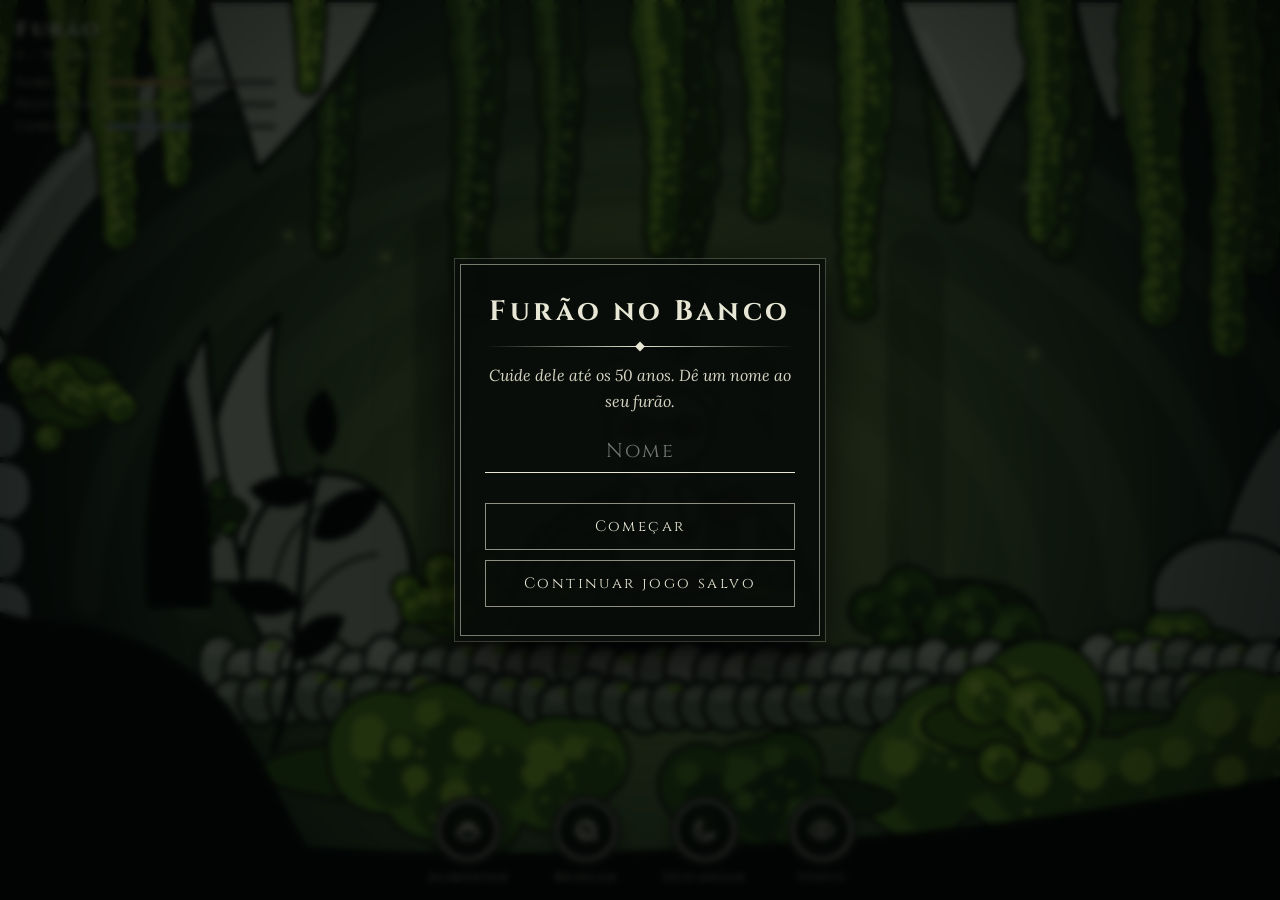
<file: uma-nova-geracao/JavaScript/index.html>
<!DOCTYPE html>
<html lang="pt-BR">
<head>
<meta charset="utf-8">
<meta name="viewport" content="width=device-width,initial-scale=1,viewport-fit=cover,user-scalable=no">
<meta name="theme-color" content="#050806">
<title>TALKINFU</title>
<link rel="preconnect" href="https://fonts.googleapis.com">
<link rel="preconnect" href="https://fonts.gstatic.com" crossorigin>
<link href="https://fonts.googleapis.com/css2?family=Cinzel:wght@500;700&family=Lora:ital@1&display=swap" rel="stylesheet">
<link rel="stylesheet" href="style.css">
</head>
<body>

<div id="fio"></div>

<div id="cena">
  <!-- Cenário desenhado por cenario.js -->
  <svg id="plano" viewBox="0 0 1919 1080" preserveAspectRatio="xMidYMid slice" aria-hidden="true"></svg>

  <div id="furao" data-e="feliz" role="button" aria-label="Fazer carinho no furão">
    <svg viewBox="0 0 220 290">
      <ellipse cx="112" cy="278" rx="72" ry="8" fill="rgba(0,0,0,.4)"/>
      <!-- cauda -->
      <path d="M140 262C196 272 214 226 200 190C194 174 180 176 182 190" fill="none" stroke="#0b100c" stroke-width="30" stroke-linecap="round"/>
      <path d="M140 262C196 272 214 226 200 190C194 174 180 176 182 190" fill="none" stroke="#e8d6ad" stroke-width="20" stroke-linecap="round"/>
      <path d="M200 190C194 174 180 176 182 190" fill="none" stroke="#5a3c27" stroke-width="20" stroke-linecap="round"/>
      <!-- corpo -->
      <path d="M112 128C158 128 170 190 160 238C156 262 136 268 112 268C88 268 68 262 64 238C54 190 66 128 112 128Z" fill="#e8d6ad" stroke="#0b100c" stroke-width="5" stroke-linejoin="round"/>
      <path d="M112 160C136 160 142 200 136 236C132 252 122 256 112 256C102 256 92 252 88 236C82 200 88 160 112 160Z" fill="#f6ecd2"/>
      <path d="M150 150C168 196 160 240 140 262C162 250 172 210 150 150Z" fill="#000" opacity=".16"/>
      <ellipse cx="84" cy="268" rx="24" ry="12" fill="#5a3c27" stroke="#0b100c" stroke-width="5"/>
      <ellipse cx="140" cy="268" rx="24" ry="12" fill="#5a3c27" stroke="#0b100c" stroke-width="5"/>
      <g fill="#e8d6ad" stroke="#0b100c" stroke-width="5" stroke-linecap="round" stroke-linejoin="round">
        <path d="M82 158C62 178 66 204 84 214C92 204 90 180 98 166Z"/>
        <path d="M142 158C162 178 158 204 140 214C132 204 134 180 126 166Z"/>
        <ellipse cx="88" cy="214" rx="11" ry="9" fill="#5a3c27"/><ellipse cx="136" cy="214" rx="11" ry="9" fill="#5a3c27"/>
      </g>
      <ellipse cx="112" cy="142" rx="40" ry="10" fill="#000" opacity=".15"/>
      <!-- cabeça -->
      <g stroke="#0b100c" stroke-width="5"><circle cx="66" cy="76" r="15" fill="#e8d6ad"/><circle cx="158" cy="76" r="15" fill="#e8d6ad"/></g>
      <circle cx="66" cy="78" r="7" fill="#c98f86"/><circle cx="158" cy="78" r="7" fill="#c98f86"/>
      <ellipse cx="112" cy="102" rx="54" ry="44" fill="#e8d6ad" stroke="#0b100c" stroke-width="5"/>
      <path d="M92 66C100 58 124 58 132 66C128 76 96 76 92 66Z" fill="#5a3c27"/>
      <path d="M64 100C70 84 92 82 112 94C132 82 154 84 160 100C156 116 136 118 124 110C118 106 106 106 100 110C88 118 68 116 64 100Z" fill="#5a3c27"/>
      <ellipse cx="112" cy="124" rx="24" ry="16" fill="#f6ecd2"/>
      <g class="olhos">
        <ellipse cx="90" cy="100" rx="9" ry="11" fill="#0b100c"/><ellipse cx="134" cy="100" rx="9" ry="11" fill="#0b100c"/>
        <circle cx="93" cy="96" r="2.8" fill="#fff"/><circle cx="137" cy="96" r="2.8" fill="#fff"/>
      </g>
      <path d="M105 114Q112 110 119 114Q116 121 112 122Q108 121 105 114Z" fill="#c9877f" stroke="#0b100c" stroke-width="3" stroke-linejoin="round"/>
      <path class="b-feliz" d="M100 128Q106 136 112 128Q118 136 124 128" fill="none" stroke="#0b100c" stroke-width="3.5" stroke-linecap="round"/>
      <path class="b-triste" d="M101 134Q106 127 112 131Q118 127 123 134" fill="none" stroke="#0b100c" stroke-width="3.5" stroke-linecap="round"/>
      <ellipse class="b-aberta" cx="112" cy="131" rx="8" ry="7" fill="#3a1414" stroke="#0b100c" stroke-width="3"/>
      <g class="zzz" fill="#e8e6d4" font-family="Lora,Georgia,serif" font-style="italic"><text x="160" y="50" font-size="24">z</text><text x="178" y="30" font-size="17">z</text></g>
    </svg>
  </div>
  <div id="prop"></div>
  <div id="fala"></div>
</div>

<header id="hud">
  <span id="hNome">Furão</span>
  <span id="hIdade">0 / 50 anos</span>
  <div class="barra" data-k="fome"><span>Fome</span><div class="trilho"><b></b></div></div>
  <div class="barra" data-k="felicidade"><span>Felicidade</span><div class="trilho"><b></b></div></div>
  <div class="barra" data-k="cansaco"><span>Cansaço</span><div class="trilho"><b></b></div></div>
</header>

<nav id="acoes">
  <button class="acao" data-a="alimentar"><i><svg viewBox="0 0 24 24"><path d="M3 12h18c0 5-4 8-9 8s-9-3-9-8z"/><circle cx="8" cy="8.5" r="1.3"/><circle cx="12" cy="7" r="1.3"/><circle cx="16" cy="8.5" r="1.3"/></svg></i>Alimentar</button>
  <button class="acao" data-a="brincar"><i><svg viewBox="0 0 24 24"><circle cx="12" cy="12" r="8"/><path d="M5 9c5 1 9 5 10 10M4.5 14c3 .5 6 2.5 7.5 6M9 4.5c4 1 7.5 4 9 8M19 17c2 1 2.5 3 1 4"/></svg></i>Brincar</button>
  <button class="acao" data-a="descansar"><i><svg viewBox="0 0 24 24"><path d="M20 14.5A8.5 8.5 0 1 1 9.5 4a7 7 0 0 0 10.5 10.5z"/></svg></i>Descansar</button>
  <button class="acao" data-a="status"><i><svg viewBox="0 0 24 24"><path d="M2 12s4-7 10-7 10 7 10 7-4 7-10 7S2 12 2 12z"/><circle cx="12" cy="12" r="3"/></svg></i>Status</button>
</nav>

<section class="tela" id="inicio">
  <div class="caixa">
    <h1>Furão no Banco</h1>
    <div class="orn"></div>
    <p>Cuide dele até os 50 anos. Dê um nome ao seu furão.</p>
    <input id="inNome" maxlength="14" placeholder="Nome" autocomplete="off">
    <button class="botao" id="comecar">Começar</button>
    <button class="botao" id="continuar" hidden>Continuar jogo salvo</button>
  </div>
</section>

<section class="tela" id="status" hidden>
  <div class="caixa">
    <h2 id="sNome"></h2>
    <p id="sIdade" style="margin-top:6px"></p>
    <div class="orn"></div>
    <dl>
      <div><dt>Fome</dt><dd id="sFome"></dd></div>
      <div><dt>Felicidade</dt><dd id="sFelicidade"></dd></div>
      <div><dt>Cansaço</dt><dd id="sCansaco"></dd></div>
    </dl>
    <div class="orn"></div>
    <p id="sTexto"></p>
    <button class="botao" id="fechar">Fechar</button>
  </div>
</section>

<section class="tela" id="fim" hidden>
  <div class="caixa">
    <h2 id="fimTitulo"></h2>
    <div class="orn"></div>
    <p id="fimTexto"></p>
    <button class="botao" id="denovo">Jogar de novo</button>
  </div>
</section>

<script src="cenario.js"></script>
<script src="script.js"></script>
</body>
</html>
</file>
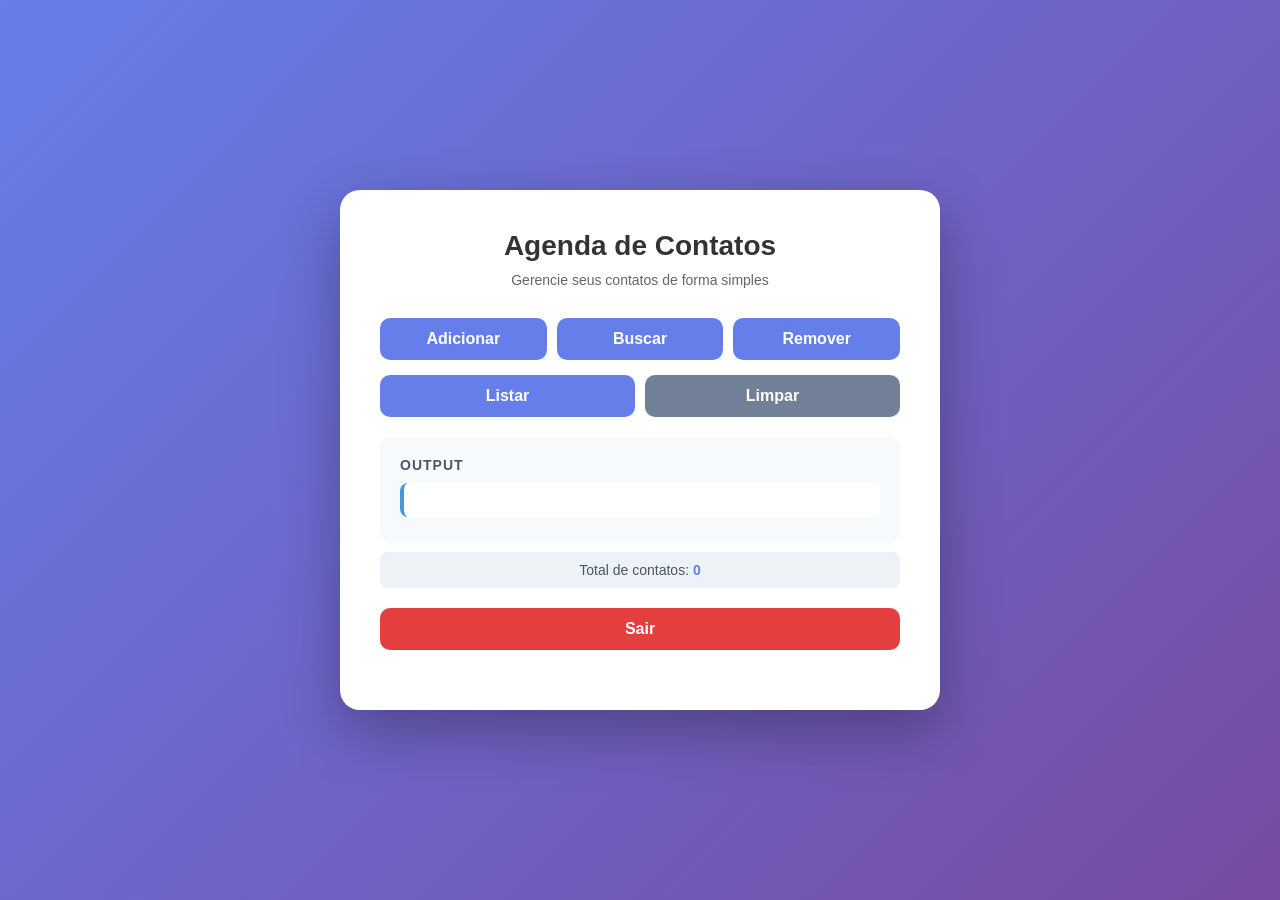
<file: Um-novo-dia-para-codar/AgendaContatos.html>
<!DOCTYPE html>
<html lang="pt-BR">

<head>
    <meta charset="UTF-8">
    <meta name="viewport" content="width=device-width, initial-scale=1.0">
    <title>Agenda de Contatos</title>
    <style>
        * {
            margin: 0;
            padding: 0;
            box-sizing: border-box;
        }

        body {
            font-family: 'Segoe UI', Tahoma, Geneva, Verdana, sans-serif;
            background: linear-gradient(135deg, #667eea 0%, #764ba2 100%);
            min-height: 100vh;
            display: flex;
            justify-content: center;
            align-items: center;
            padding: 20px;
        }

        .container {
            background: white;
            border-radius: 20px;
            box-shadow: 0 20px 60px rgba(0, 0, 0, 0.3);
            padding: 40px;
            max-width: 600px;
            width: 100%;
        }

        h1 {
            color: #333;
            text-align: center;
            margin-bottom: 10px;
            font-size: 28px;
        }

        .subtitle {
            text-align: center;
            color: #666;
            margin-bottom: 30px;
            font-size: 14px;
        }

        .comandos {
            background: #f0f0f0;
            padding: 15px;
            border-radius: 10px;
            margin-bottom: 20px;
            display: flex;
            flex-wrap: wrap;
            gap: 8px;
            justify-content: center;
        }

        .comando-badge {
            background: #667eea;
            color: white;
            padding: 4px 12px;
            border-radius: 15px;
            font-size: 12px;
            font-weight: bold;
        }

        .input-group {
            display: flex;
            gap: 10px;
            margin-bottom: 15px;
        }

        input {
            flex: 1;
            padding: 12px 15px;
            border: 2px solid #ddd;
            border-radius: 10px;
            font-size: 16px;
            transition: border-color 0.3s;
        }

        input:focus {
            outline: none;
            border-color: #667eea;
        }

        button {
            padding: 12px 25px;
            background: #667eea;
            color: white;
            border: none;
            border-radius: 10px;
            font-size: 16px;
            font-weight: bold;
            cursor: pointer;
            transition: all 0.3s;
            white-space: nowrap;
        }

        button:hover {
            background: #5a67d8;
            transform: translateY(-2px);
            box-shadow: 0 5px 15px rgba(102, 126, 234, 0.4);
        }

        button:active {
            transform: translateY(0);
        }

        .btn-sair {
            background: #e53e3e;
        }

        .btn-sair:hover {
            background: #c53030;
            box-shadow: 0 5px 15px rgba(229, 62, 62, 0.4);
        }

        .btn-limpar {
            background: #718096;
        }

        .btn-limpar:hover {
            background: #4a5568;
            box-shadow: 0 5px 15px rgba(113, 128, 150, 0.4);
        }

        .output {
            margin-top: 20px;
            padding: 20px;
            background: #f7fafc;
            border-radius: 10px;
            min-height: 100px;
            max-height: 400px;
            overflow-y: auto;
        }

        .output h3 {
            color: #4a5568;
            margin-bottom: 10px;
            font-size: 14px;
            text-transform: uppercase;
            letter-spacing: 1px;
        }

        .mensagem {
            padding: 8px 12px;
            margin: 5px 0;
            border-radius: 8px;
            background: white;
            border-left: 4px solid #667eea;
            animation: slideIn 0.3s ease;
        }

        .mensagem.sucesso {
            border-left-color: #48bb78;
            color: #22543d;
        }

        .mensagem.erro {
            border-left-color: #fc8181;
            color: #742a2a;
        }

        .mensagem.info {
            border-left-color: #4299e1;
            color: #2a4365;
        }

        .mensagem.destaque {
            border-left-color: #ed8936;
            color: #7b341e;
            font-weight: bold;
        }

        .contato-item {
            padding: 8px 12px;
            margin: 5px 0;
            background: white;
            border-radius: 8px;
            border-left: 4px solid #48bb78;
            display: flex;
            justify-content: space-between;
            animation: slideIn 0.3s ease;
        }

        .contato-nome {
            font-weight: bold;
            color: #2d3748;
        }

        .contato-telefone {
            color: #718096;
        }

        .vazio {
            color: #a0aec0;
            text-align: center;
            padding: 20px;
            font-style: italic;
        }

        @keyframes slideIn {
            from {
                opacity: 0;
                transform: translateX(-10px);
            }

            to {
                opacity: 1;
                transform: translateX(0);
            }
        }

        .status {
            margin-top: 10px;
            padding: 10px;
            background: #edf2f7;
            border-radius: 8px;
            text-align: center;
            font-size: 14px;
            color: #4a5568;
        }

        .status span {
            font-weight: bold;
            color: #667eea;
        }
    </style>
</head>

<body>
    <div class="container">
        <h1>Agenda de Contatos</h1>
        <p class="subtitle">Gerencie seus contatos de forma simples</p>


        <div style="display: flex; gap: 10px; margin-bottom: 15px;">
            <button onclick="adicionarContato()" style="flex: 1;">Adicionar</button>
            <button onclick="buscarContato()" style="flex: 1;">Buscar</button>
            <button onclick="removerContato()" style="flex: 1;">Remover</button>

        </div>

        <div style="display: flex; gap: 10px; margin-bottom: 20px;">
            <button onclick="listarContatos()" style="flex: 1;">Listar</button>

            <button onclick="limparOutput()" class="btn-limpar" style="flex: 1;">Limpar</button>
        </div>

        <div class="output" id="output">
            <h3>Output</h3>
            <div class="mensagem info">&nbsp;</div>
        </div>

        <div class="status">
            Total de contatos: <span id="totalContatos">0</span>
        </div>

        <div style="display: flex; gap: 10px; margin: 20px 0;">
            <button onclick="sair()" class="btn-sair" style="flex: 1;">Sair</button>
        </div>
    </div>

    <script>
        // Array para armazenar os contatos
        let contatos = [];

        // Elemento de saída
        const output = document.getElementById('output');
        const totalSpan = document.getElementById('totalContatos');
        const comandoInput = document.getElementById('comandoInput');

        // Função para adicionar mensagem ao output
        function addMensagem(texto, tipo = 'info') {
            const div = document.createElement('div');
            div.className = `mensagem ${tipo}`;
            div.textContent = texto;
            output.appendChild(div);
            output.scrollTop = output.scrollHeight;
        }

        // Função para limpar o output (mantém apenas o título)
        function limparOutput() {
            output.innerHTML = '<h3>📝 Saída</h3>';
            addMensagem('Output limpo!', 'info');
        }

        // Função para atualizar o contador de contatos
        function atualizarContador() {
            totalSpan.textContent = contatos.length;
        }

        // Função para exibir a lista de contatos formatada
        function exibirListaContatos() {
            // Remove mensagens anteriores (mantém o título)
            const titulo = output.querySelector('h3');
            output.innerHTML = '';
            output.appendChild(titulo);

            if (contatos.length === 0) {
                addMensagem('Nenhum contato cadastrado.', 'info');
            } else {
                addMensagem('=== LISTA DE CONTATOS ===', 'destaque');
                contatos.forEach((contato, index) => {
                    const div = document.createElement('div');
                    div.className = 'contato-item';
                    div.innerHTML = `
                        <span class="contato-nome">${contato.nome}</span>
                        <span class="contato-telefone">${contato.telefone}</span>
                    `;
                    // Insere após o título
                    output.insertBefore(div, output.children[1]);
                });
                addMensagem(`Total: ${contatos.length} contato(s)`, 'info');
            }
            atualizarContador();
        }

        // Função para adicionar contato
        function adicionarContato() {
            const nome = prompt('Digite o nome do contato:');
            if (nome === null) return; // Cancelou

            if (nome.trim() === '') {
                addMensagem('Nome não pode estar vazio!', 'erro');
                return;
            }

            const telefone = prompt('Digite o telefone do contato:');
            if (telefone === null) return;

            if (telefone.trim() === '') {
                addMensagem('Telefone não pode estar vazio!', 'erro');
                return;
            }

            contatos.push({ nome: nome.trim(), telefone: telefone.trim() });
            addMensagem(`✅ Contato "${nome}" adicionado com sucesso!`, 'sucesso');
            atualizarContador();
        }

        // Função para buscar contato
        function buscarContato() {
            const nome = prompt('Digite o nome do contato para buscar:');
            if (nome === null) return;

            if (nome.trim() === '') {
                addMensagem('Digite um nome para buscar!', 'erro');
                return;
            }

            const encontrado = contatos.find(c =>
                c.nome.toLowerCase() === nome.trim().toLowerCase()
            );

            if (encontrado) {
                addMensagem(`${encontrado.nome} - Telefone: ${encontrado.telefone}`, 'sucesso');
            } else {
                addMensagem(`Contato "${nome}" não encontrado`, 'erro');
            }
        }

        // Função para remover contato
        function removerContato() {
            const nome = prompt('Digite o nome do contato para remover:');
            if (nome === null) return;

            if (nome.trim() === '') {
                addMensagem('Digite um nome para remover!', 'erro');
                return;
            }

            const index = contatos.findIndex(c =>
                c.nome.toLowerCase() === nome.trim().toLowerCase()
            );

            if (index !== -1) {
                const removido = contatos[index];
                contatos.splice(index, 1);
                addMensagem(`Contato "${removido.nome}" removido com sucesso!`, 'sucesso');
                atualizarContador();
            } else {
                addMensagem(`Contato "${nome}" não encontrado para remoção`, 'erro');
            }
        }

        // Função para listar contatos
        function listarContatos() {
            exibirListaContatos();
        }

        // Função para sair
        function sair() {
            addMensagem(`Agenda encerrada. Total de contatos: ${contatos.length}`, 'destaque');
            addMensagem('Obrigado por usar a Agenda de Contatos!', 'info');

            // Desabilita os botões (opcional)
            const botoes = document.querySelectorAll('button');
            botoes.forEach(btn => btn.disabled = true);
            comandoInput.disabled = true;

            // Mostra mensagem final
            setTimeout(() => {
                alert(`Agenda encerrada. Total de contatos: ${contatos.length}`);
            }, 300);
        }

        // Função para executar comando pelo input de texto
        function executarComando() {
            const comando = comandoInput.value.trim().toUpperCase();

            if (comando === '') {
                addMensagem('Digite um comando!', 'erro');
                return;
            }

            switch (comando) {
                case 'ADICIONAR':
                    adicionarContato();
                    break;
                case 'BUSCAR':
                    buscarContato();
                    break;
                case 'REMOVER':
                    removerContato();
                    break;
                case 'LISTAR':
                    listarContatos();
                    break;
                case 'SAIR':
                    sair();
                    break;
                default:
                    addMensagem(`Comando "${comando}" inválido! Use: ADICIONAR, BUSCAR, REMOVER, LISTAR ou SAIR`, 'erro');
            }

            comandoInput.value = '';
        }

        // Permitir executar comando com Enter
        comandoInput.addEventListener('keypress', function (e) {
            if (e.key === 'Enter') {
                executarComando();
            }
        });

        // Inicialização
        atualizarContador();
        addMensagem('✅ Sistema pronto! Use os botões ou digite um comando.', 'sucesso');
        addMensagem('💡 Dica: ADICIONAR, BUSCAR, REMOVER, LISTAR ou SAIR', 'info');
    </script>
</body>

</html>
</file>
<file: uma-nova-geracao/JavaScript/style.css>
:root{--tinta:#070b08;--osso:#e8e6d4;--musgo:#9be31d;--seda:#c43d3d;--fonte:'Cinzel','Trajan Pro',Georgia,serif;--texto:Lora,Georgia,serif}
*{box-sizing:border-box;-webkit-tap-highlight-color:transparent;-webkit-user-select:none;user-select:none}
html,body{margin:0;height:100%;overflow:hidden;background:var(--tinta);color:var(--osso);font-family:var(--fonte);touch-action:manipulation}
button,input{font:inherit;color:inherit}

/* Cena: mantém a proporção 1919x1080 da foto (modo "cover"), assim o furão fica sempre no banco */
#cena{position:absolute;left:50%;top:50%;translate:-50% -50%;aspect-ratio:1919/1080;width:max(100vw,calc(100vh*1919/1080));width:max(100vw,calc(100dvh*1919/1080))}
#plano{position:absolute;inset:0;width:100%;height:100%;display:block}

/* Furão */
#furao{position:absolute;left:51.2%;bottom:32.7%;width:13%;translate:-50% 0;cursor:pointer;filter:drop-shadow(0 0 16px rgba(170,235,70,.2))}
#furao svg{display:block;width:100%;overflow:visible;transform-origin:50% 100%;animation:resp 3.6s ease-in-out infinite}
@keyframes resp{50%{transform:scale(1.012,1.03)}}
.olhos{transform-box:fill-box;transform-origin:50% 50%;animation:pisca 5.5s infinite}
@keyframes pisca{0%,94%,100%{transform:scaleY(1)}97%{transform:scaleY(.08)}}
.b-triste,.b-aberta{display:none}
.zzz{opacity:0}
#furao[data-e=triste] .b-feliz,#furao[data-e=faminto] .b-feliz,#furao[data-e=cansado] .b-feliz{display:none}
#furao[data-e=triste] .b-triste,#furao[data-e=faminto] .b-triste,#furao[data-e=cansado] .b-triste{display:block}
#furao[data-e=cansado] .olhos{animation:none;transform:scaleY(.42)}
#furao.comendo .b-feliz,#furao.comendo .b-triste{display:none}
#furao.comendo .b-aberta{display:block}
#furao.comendo svg{animation:mastiga .35s ease-in-out 5}
@keyframes mastiga{50%{transform:scale(1.025,.97) rotate(-1.5deg)}}
#furao.brincando{animation:salta .55s ease-in-out 3}
#furao.pulinho{animation:salta .45s ease-out 1}
@keyframes salta{40%{transform:translateY(-58px) rotate(-3deg)}70%{transform:translateY(0) scale(1.03,.97)}}
#furao.dormindo .olhos{animation:none;transform:scaleY(.06)}
#furao.dormindo .b-feliz{display:none}
#furao.dormindo .b-triste{display:block}
#furao.dormindo svg{animation:dorme 2.6s ease-in-out 1}
#furao.dormindo .zzz{animation:zzz 2.6s ease-out}
@keyframes dorme{0%,100%{transform:rotate(0)}50%{transform:rotate(4deg) translateY(4px)}}
@keyframes zzz{0%{opacity:0;transform:translateY(14px)}30%,80%{opacity:1}100%{opacity:0;transform:translateY(-12px)}}

#fala{position:absolute;left:51.2%;bottom:65%;translate:-50% 0;white-space:nowrap;font:italic 19px var(--texto);opacity:0;transition:opacity .4s;text-shadow:0 2px 8px #000;pointer-events:none}
#fala.v{opacity:1}
#prop{position:absolute;left:58.6%;bottom:33.2%;width:5.2%;opacity:0;pointer-events:none}
#prop svg{display:block;width:100%}
#prop.m{animation:cai 1.8s ease-out}
@keyframes cai{0%{opacity:0;transform:translateY(-140px) scale(.7)}22%{opacity:1;transform:none}30%{transform:translateY(-22px)}38%{transform:none}85%{opacity:1}100%{opacity:0}}
.vagalume{position:absolute;width:6px;height:6px;border-radius:50%;background:#d7f58a;box-shadow:0 0 10px 4px rgba(190,240,100,.4);pointer-events:none;opacity:.7;animation:flutua var(--d) ease-in-out infinite alternate}
@keyframes flutua{to{transform:translate(var(--x),var(--y));opacity:.15}}

/* Interface */
#fio{position:fixed;z-index:6;top:0;left:0;height:3px;width:0;background:var(--seda);box-shadow:0 0 8px var(--seda);transition:width .8s}
#hud{position:fixed;z-index:5;top:calc(env(safe-area-inset-top,0px) + 16px);left:max(16px,env(safe-area-inset-left,0px));width:min(260px,62vw);text-shadow:0 1px 6px #000}
#hNome{display:block;font-size:21px;font-weight:700;letter-spacing:.12em}
#hIdade{display:block;font-size:13px;letter-spacing:.14em;opacity:.8;margin:2px 0 10px}
#hIdade.flash{animation:flash 1s}
@keyframes flash{30%{color:var(--musgo);text-shadow:0 0 12px var(--musgo)}}
.barra{display:grid;grid-template-columns:82px 1fr;align-items:center;gap:8px;margin:6px 0;font-size:12px;letter-spacing:.12em}
.trilho{height:7px;border:1px solid rgba(232,230,212,.55);background:rgba(0,0,0,.55);padding:1px}
.trilho b{display:block;height:100%;width:50%;background:var(--c);transition:width .5s}
.barra[data-k=fome]{--c:#e0a83c}.barra[data-k=felicidade]{--c:var(--musgo)}.barra[data-k=cansaco]{--c:#8fb4cf}
.barra.perigo{color:#ff9a8a}
.barra.perigo b{animation:alerta .7s infinite alternate}
@keyframes alerta{to{filter:brightness(1.7)}}

#acoes{position:fixed;z-index:5;left:0;right:0;bottom:calc(env(safe-area-inset-bottom,0px) + 14px);display:flex;justify-content:center;gap:clamp(12px,4vw,34px)}
.acao{background:none;border:0;display:grid;justify-items:center;gap:9px;cursor:pointer;font-size:12px;letter-spacing:.12em;text-shadow:0 1px 6px #000}
.acao i{width:60px;height:60px;border-radius:50%;display:grid;place-items:center;background:radial-gradient(circle at 50% 35%,#16210f,#070b08 70%);border:2px solid var(--osso);box-shadow:0 0 0 4px var(--tinta),0 0 0 5px rgba(232,230,212,.35),0 6px 18px #000;transition:transform .15s,box-shadow .2s}
.acao svg{width:28px;height:28px;fill:none;stroke:var(--osso);stroke-width:1.7;stroke-linecap:round;stroke-linejoin:round}
.acao:active i{transform:scale(.92)}
.acao:hover i,.acao:focus-visible i{box-shadow:0 0 0 4px var(--tinta),0 0 0 5px var(--musgo),0 0 22px rgba(155,227,29,.35)}
.acao:focus-visible{outline:0}
body.ocupado .acao[data-a]:not([data-a=status]){opacity:.45;pointer-events:none}

.tela{position:fixed;inset:0;z-index:20;display:grid;place-items:center;padding:20px;background:rgba(3,6,4,.76);backdrop-filter:blur(3px)}
.tela[hidden]{display:none}
.caixa{width:min(360px,100%);padding:28px 24px;text-align:center;background:rgba(8,12,9,.95);border:1px solid rgba(232,230,212,.5);box-shadow:0 0 0 5px rgba(8,12,9,.95),0 0 0 6px rgba(232,230,212,.22),0 20px 60px #000}
h1,h2{margin:0;font-weight:700;letter-spacing:.12em}
h1{font-size:28px}h2{font-size:22px}
.orn{height:1px;margin:16px 0;background:linear-gradient(90deg,transparent,var(--osso),transparent);position:relative}
.orn::after{content:"";position:absolute;left:50%;top:-3px;width:7px;height:7px;background:var(--osso);rotate:45deg;translate:-50% 0}
p{margin:0;font-family:var(--texto);font-style:italic;line-height:1.6;opacity:.92}
input{width:100%;margin:14px 0 20px;padding:8px;text-align:center;background:none;border:0;border-bottom:1px solid var(--osso);outline:0;font-size:20px;letter-spacing:.1em;-webkit-user-select:text;user-select:text}
input:focus{border-color:var(--musgo)}
.botao{display:block;width:100%;margin:10px 0 0;padding:12px;background:none;border:1px solid rgba(232,230,212,.6);cursor:pointer;letter-spacing:.16em;font-size:15px}
.botao:hover,.botao:active,.botao:focus-visible{background:rgba(232,230,212,.12);outline:0}
dl{margin:0}dl div{display:flex;justify-content:space-between;padding:6px 0;font-size:15px;letter-spacing:.1em}dt,dd{margin:0}
@media (prefers-reduced-motion:reduce){.vagalume,#furao svg,.olhos{animation:none}}
</file>
